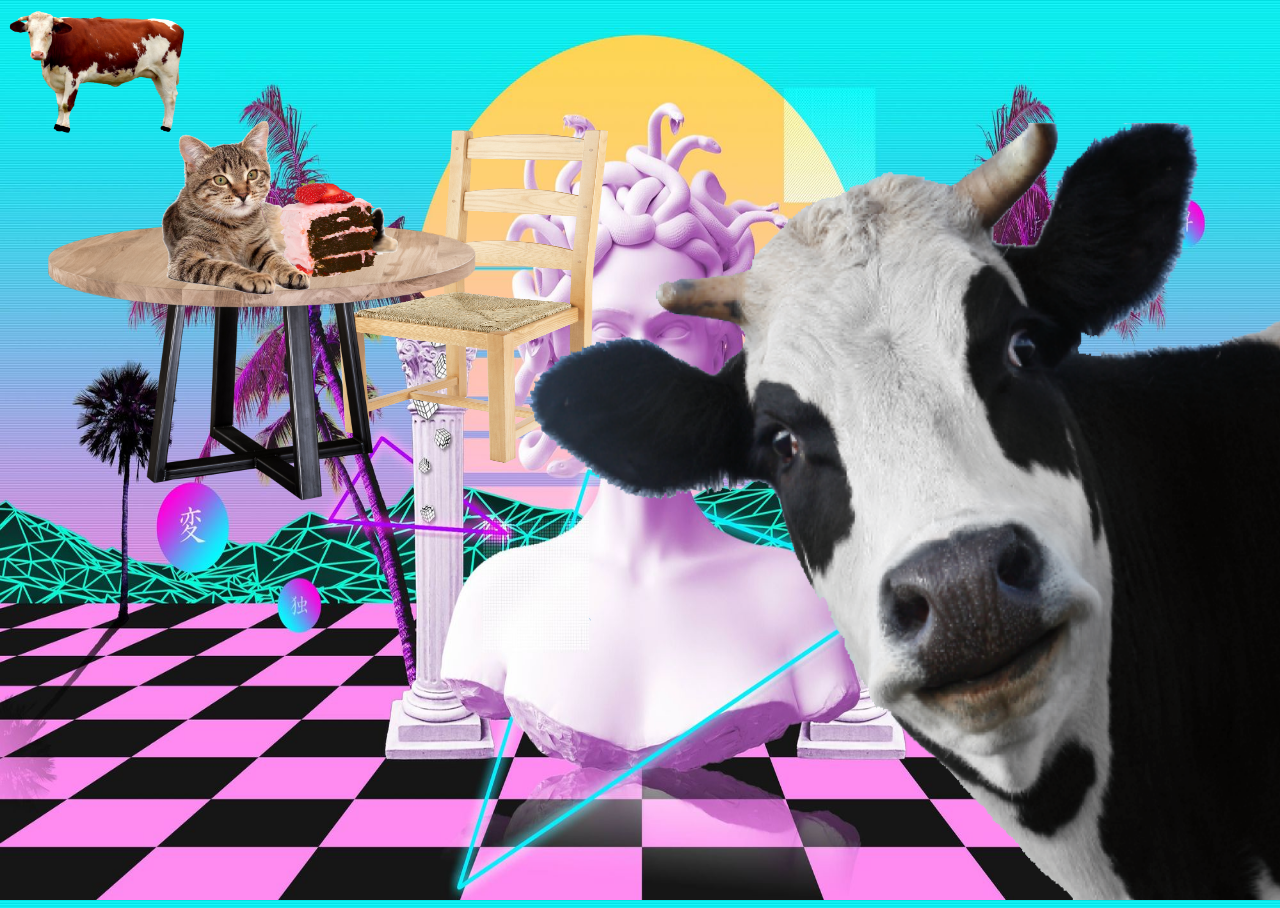
<file: tochka.html>
<!DOCTYPE html>
<html lang="en">
    <head>
        <meta charset="UTF-8">
        <meta http-equiv="X-UA-Compatible" content="IE=edge">
        <meta name="viewport" content="width=device-width, initial-scale=1.0">
        <title>Document</title>
        <link rel="stylesheet" href="dvetochki.css">
    </head>
    <body>
        
        <div class="cow"></div>
        <div class="new-cow"></div>
        <div class="things">
            <div class="table"></div>
            <div class="chair"></div>
            <div class="cat"></div>        
            <div class="cat-legs"></div>
            <div class="cake"></div>
        </div>
    </body>
</html>
</file>
<file: dvetochki.css>
.table, .chair, .cat, .cat-legs, .cake, .cow {
    background-size: 100% 100%;
    position: absolute;
    animation: cows 2s infinite;
}

.table {
    width: 500px;
    height: 500px;
    background-image: url(./img/table.png);
    z-index: 8;
}

.chair {
    width: 270px;
    height: 333px;
    background-image: url(./img/chair.png);
    z-index: 7;
    left: 330px;
    top: 30px;
   
}

.cat, .cat-legs {
    width: 300px;
    height: 200px;
    left: 110px;
    top: 0px;
}

.cat {
    background-image: url(./img/cat.png);
    z-index: 12;
}

.cat-legs {
    background-image: url(./img/cat-legs.png);
    z-index: 10;
}

.cake {
    width: 100px;
    height: 100px;
    background-image: url(./img/cake.png);
    z-index: 11;
    left: 270px;
    top: 80px;
}

.cow {
    width: 777px;
    height: 777px;
    background-image: url(./img/cow.png);
    right: -20px;
    bottom: 0px;
    z-index: 14;
    animation: meow 3s infinite;
    
}

html, body {
    width: 100%;
    height: 100%;
}

body {
    background-image: url(./img/background.jpg);
    background-size: 100% 100%;
    overflow: hidden;
}

.things {
    position: absolute;
    top: 100px;
    animation: thng 1s infinite;
}

.new-cow {
    position: absolute;
    width: 180px;
    height: 128px;
    background-image: url(./img/new-cow.png);
    background-size: 100% 100%;
    animation: cow-falling 2s linear infinite;
    z-index: 13;
}

@keyframes cow-falling {
    0% {
        left: 0%;
        top: 0%;
        transform: rotate(0turn);
    }
    50% {
        left: 30%;
        transform: rotate(1.2turn) scale(4);
    }
    80% {
        transform: rotate(1.1turn) scale(4.1);
    }
    100% {
        left: 0%;
        top: 100%;
        transform: rotate(5turn);
    }
}

@keyframes cows {
    25% {
        transform: rotate(0deg);
    }
    50% {
        transform: rotate(-1turn);
    }
    75% {
        transform: rotate(-1.2turn);
    }
    100% {
        transform: rotate(-1turn);
    }
    
}

@keyframes meow {
    50% {
        transform: rotate(18deg) scale(1.2) translateX(30px);
    }
}

@keyframes thng {
    50% {
        transform: rotate(-36deg);
    }
    
}
</file>
